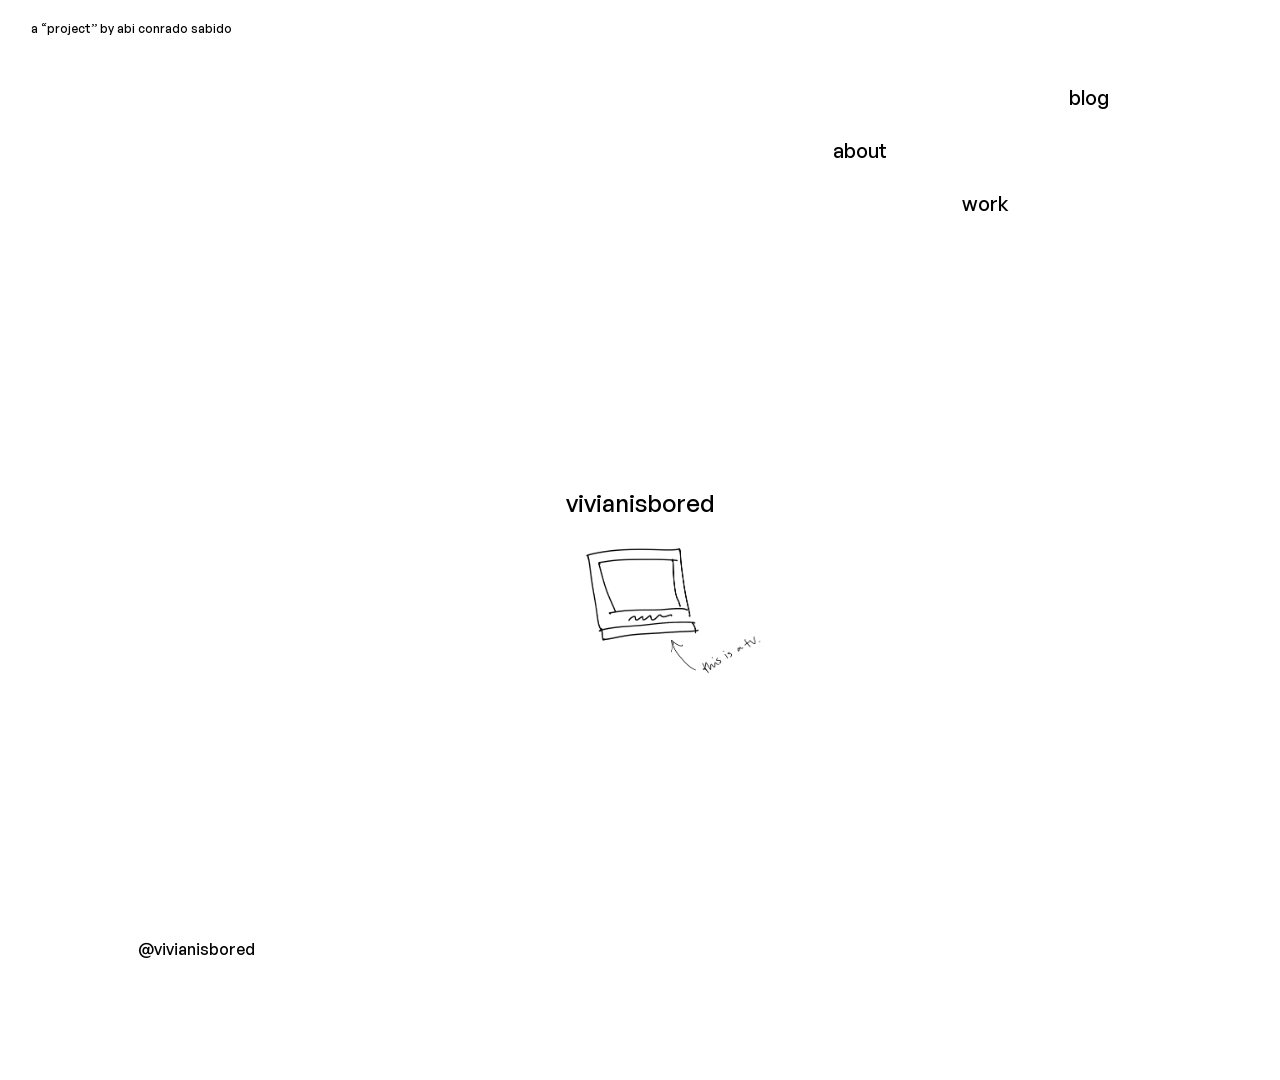
<file: index.html>
<!doctype html>
<html lang="en">
<head>
  <meta charset="utf-8">
  <meta name="viewport" content="width=device-width, initial-scale=1">
  <meta name="description" content="vivianisbored — a “project” by abi conrado sabido. Art, writing, and things made out of boredom.">
  <title>vivianisbored</title>
  <link rel="preload" href="assets/fonts/GeneralSans-Medium.woff2" as="font" type="font/woff2" crossorigin>
  <link rel="stylesheet" href="styles.css">
  <link rel="icon" type="image/png" href="/Favicon.png">
</head>
<body>
  <main class="canvas home">
    <h1 class="brand">vivianisbored</h1>
    <nav aria-label="Main navigation"><a class="nav-about" href="aboutpage/">about</a><a class="nav-work" href="workpage/">work</a><a class="nav-blog" href="blogpage/">blog</a></nav>
    <p class="credit">a “project” by abi conrado sabido</p>
    <img class="tv" src="assets/thisisatv.png" alt="A hand-drawn television with an arrow saying this is a tv." width="188" height="141">
    <a class="social" href="https://www.instagram.com/vivianisbored/">@vivianisbored</a>
  </main>
</body>
</html>
</file>
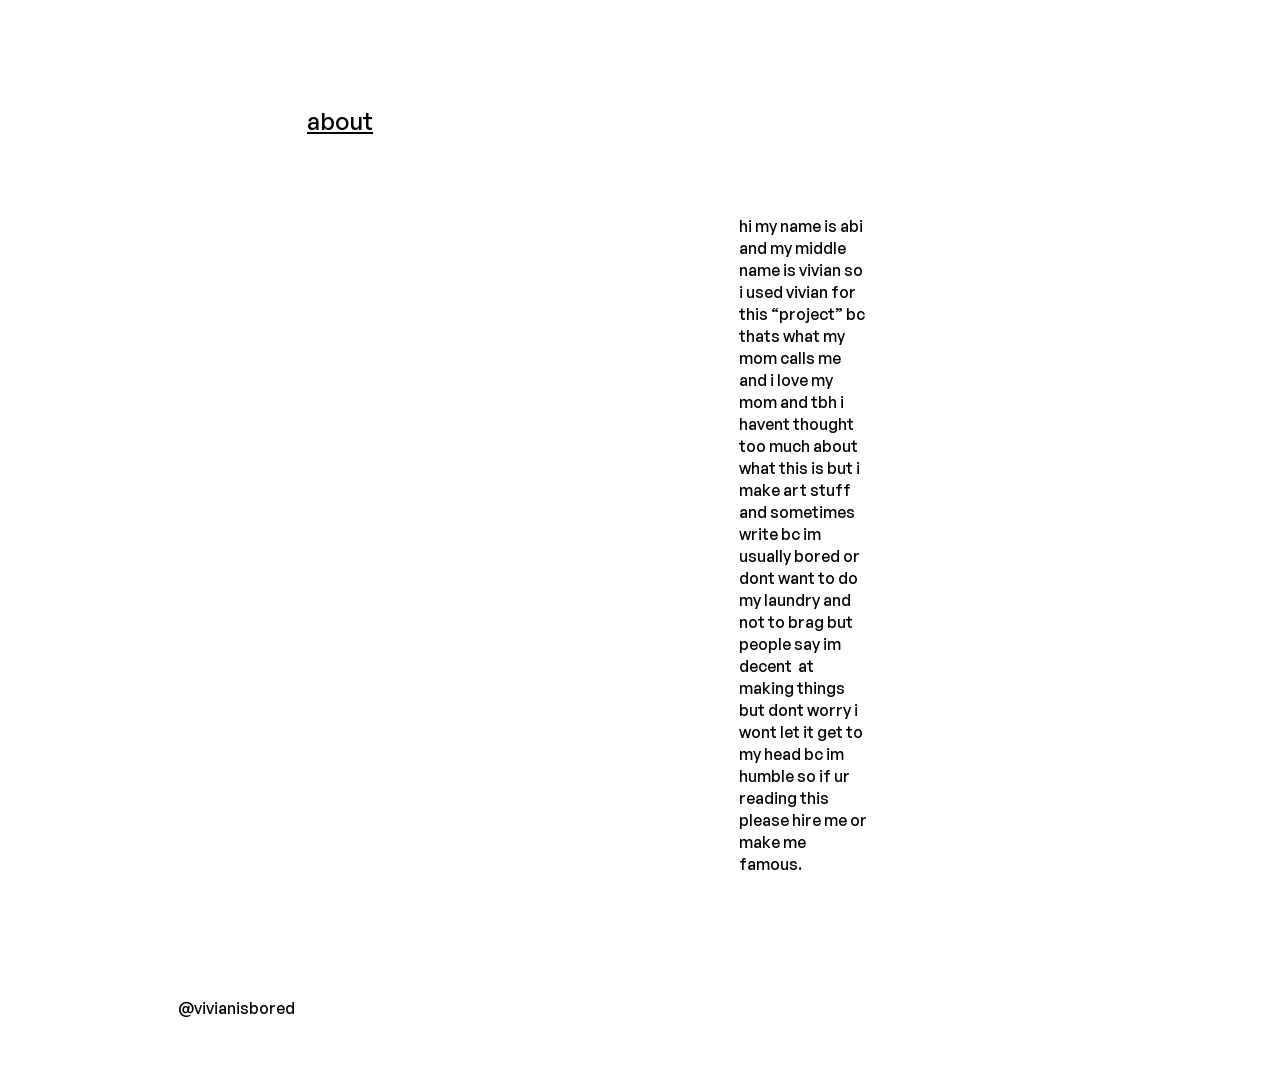
<file: aboutpage/index.html>
<!doctype html>
<html lang="en">
<head>
  <meta charset="utf-8">
  <meta name="viewport" content="width=device-width, initial-scale=1">
  <meta name="description" content="vivianisbored — a “project” by abi conrado sabido. Art, writing, and things made out of boredom.">
  <title>about — vivianisbored</title>
  <link rel="preload" href="../assets/fonts/GeneralSans-Medium.woff2" as="font" type="font/woff2" crossorigin>
  <link rel="stylesheet" href="../styles.css">
</head>
<body>
  <main class="canvas about">
    <h1 class="page-title"><a href="../" aria-label="about — back to home">about</a></h1>
    <p class="copy">hi my name is abi and my middle name is vivian so i used vivian for this “project” bc thats what my mom calls me and i love my mom and tbh i havent thought too much about what this is but i make art stuff and sometimes write bc im usually bored or dont want to do my laundry and not to brag but people say im decent  at making things but dont worry i wont let it get to my head bc im humble so if ur reading this please hire me or make me famous.</p>
    <a class="social" href="https://www.instagram.com/vivianisbored/">@vivianisbored</a>
  </main>
</body>
</html>
</file>
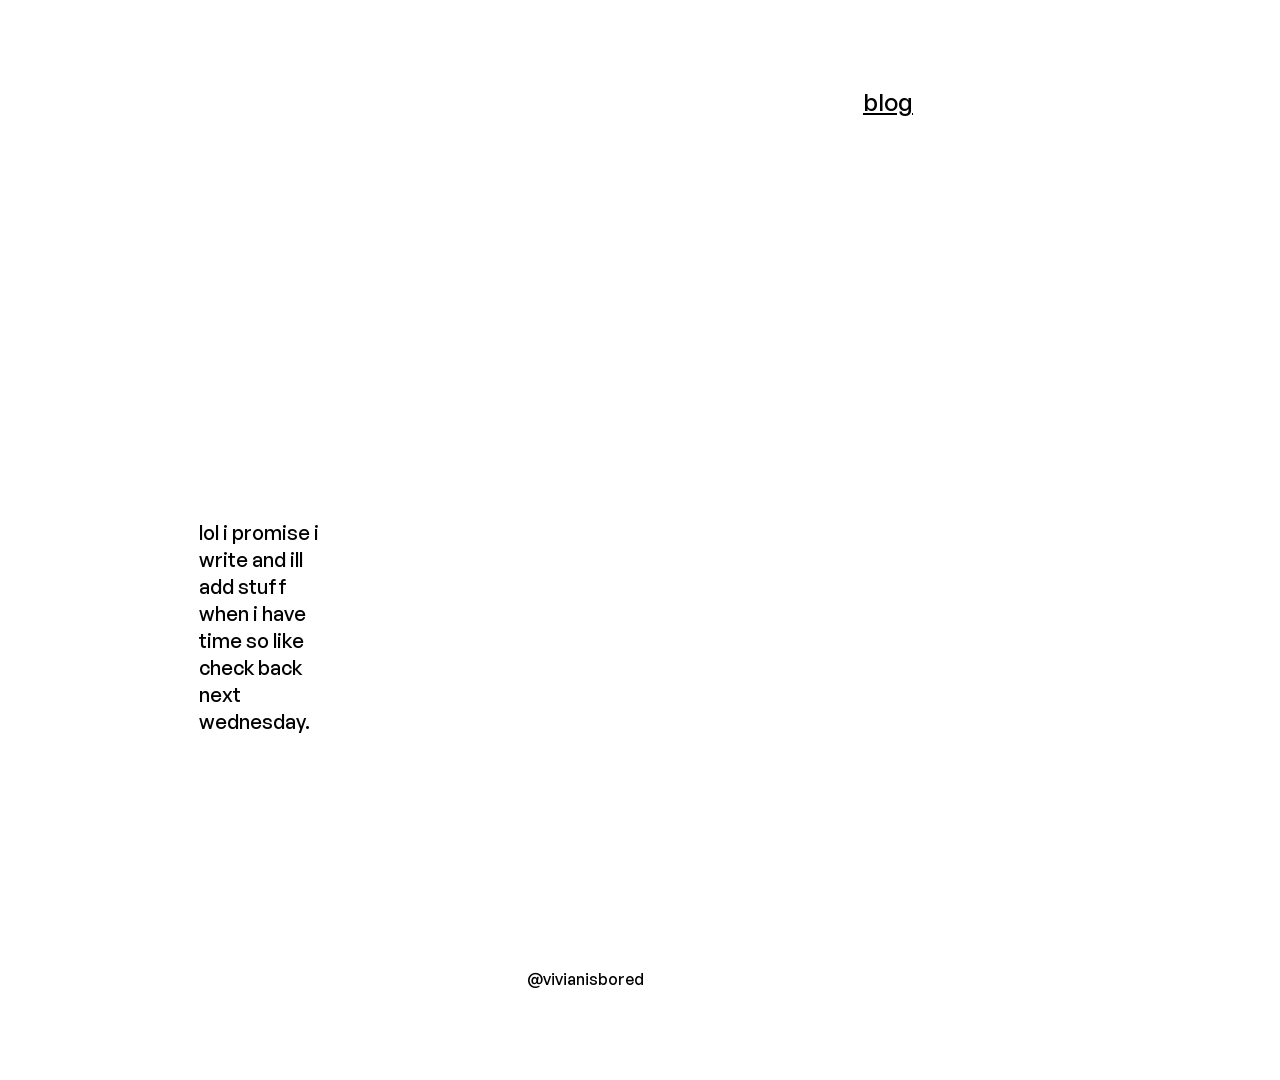
<file: blogpage/index.html>
<!doctype html>
<html lang="en">
<head>
  <meta charset="utf-8">
  <meta name="viewport" content="width=device-width, initial-scale=1">
  <meta name="description" content="vivianisbored — a “project” by abi conrado sabido. Art, writing, and things made out of boredom.">
  <title>blog — vivianisbored</title>
  <link rel="preload" href="../assets/fonts/GeneralSans-Medium.woff2" as="font" type="font/woff2" crossorigin>
  <link rel="stylesheet" href="../styles.css">
</head>
<body>
  <main class="canvas blog">
    <h1 class="page-title"><a href="../" aria-label="blog — back to home">blog</a></h1>
    <p class="copy">lol i promise i write and ill add stuff when i have time so like check back next wednesday.</p>
    <a class="social" href="https://www.instagram.com/vivianisbored/">@vivianisbored</a>
  </main>
</body>
</html>
</file>
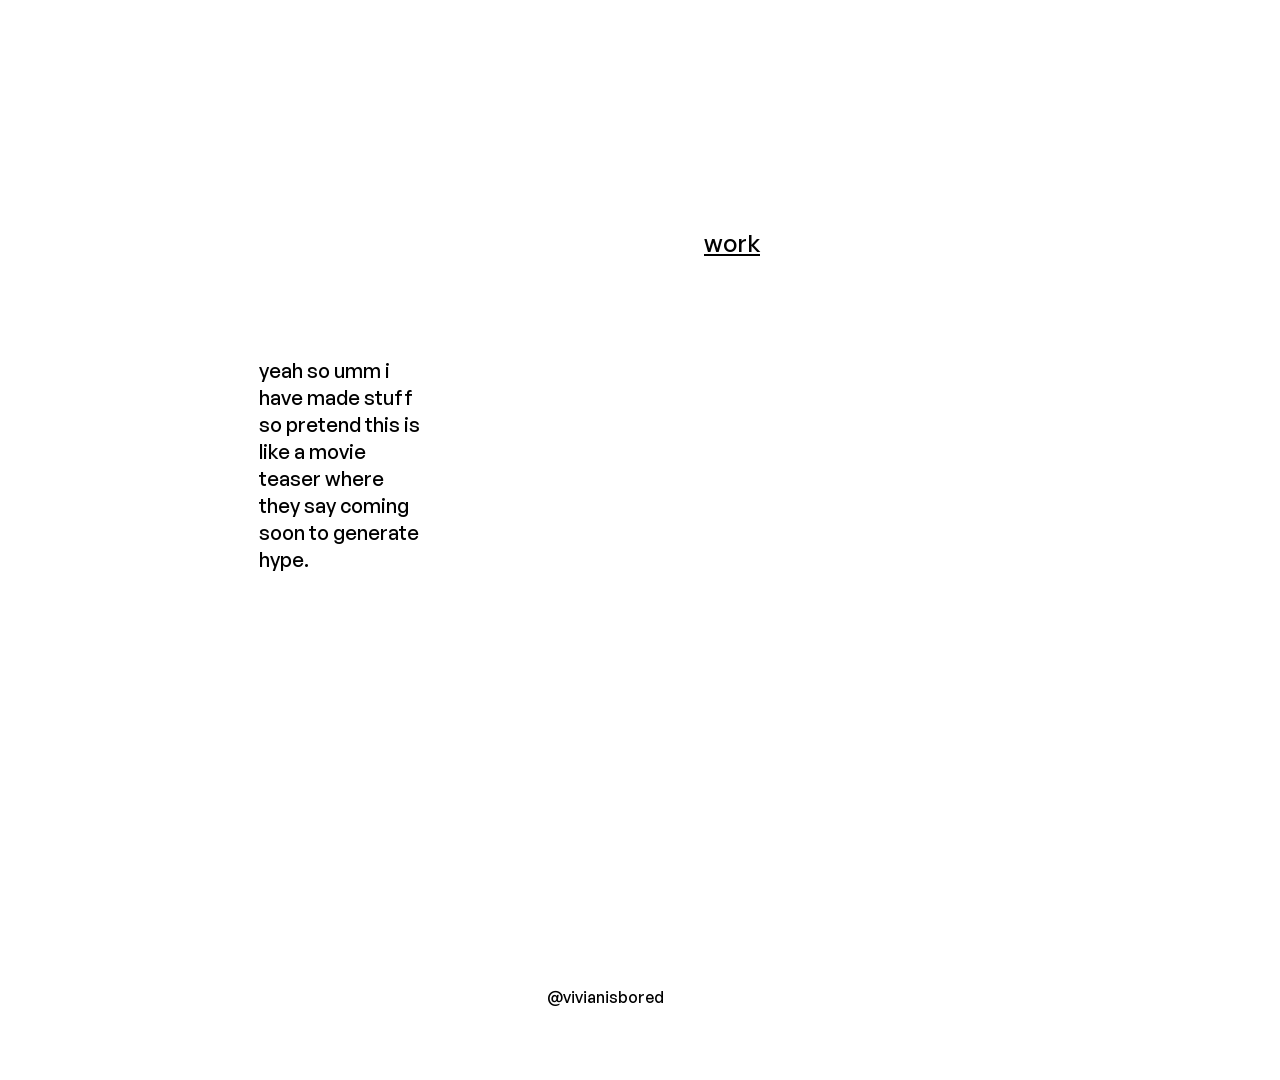
<file: workpage/index.html>
<!doctype html>
<html lang="en">
<head>
  <meta charset="utf-8">
  <meta name="viewport" content="width=device-width, initial-scale=1">
  <meta name="description" content="vivianisbored — a “project” by abi conrado sabido. Art, writing, and things made out of boredom.">
  <title>work — vivianisbored</title>
  <link rel="preload" href="../assets/fonts/GeneralSans-Medium.woff2" as="font" type="font/woff2" crossorigin>
  <link rel="stylesheet" href="../styles.css">
</head>
<body>
  <main class="canvas work">
    <h1 class="page-title"><a href="../" aria-label="work — back to home">work</a></h1>
    <p class="copy">yeah so umm i have made stuff so pretend this is like a movie teaser where they say coming soon to generate hype.</p>
    <a class="social" href="https://www.instagram.com/vivianisbored/">@vivianisbored</a>
  </main>
</body>
</html>
</file>
<file: styles.css>
@font-face {
  font-family: 'General Sans';
  src: url('assets/fonts/GeneralSans-Medium.woff2') format('woff2');
  font-style: normal;
  font-weight: 500;
  font-display: swap;
}
* { box-sizing: border-box; }
html { background: #fff; color: #000; }
body { margin: 0; font-family: 'General Sans', sans-serif; font-weight: 500; line-height: normal; }
h1, p { margin: 0; font: inherit; }
a { color: inherit; text-decoration: none; }
a:focus-visible { outline: 1px dashed currentColor; outline-offset: 5px; }
/* The 1080px-tall canvases and deliberately scattered coordinates come from Figma.
   Keep the blank space: it is part of the composition, including on phones. */
.canvas { position: relative; width: 100%; min-height: 1080px; overflow: hidden; font-size: 24px; }
.canvas > *, nav > a { position: absolute; overflow-wrap: break-word; }
.home nav { position: static; }
.home nav a { font-size: 20px; }
.brand { top: 487px; left: calc(50% - 114px); width: 228px; height: 52.517px; text-align: center; }
.nav-about { top: 137px; left: calc(50% + 193px); width: 107px; height: 53px; }
.nav-work { top: 190px; left: calc(50% + 322px); width: 84px; height: 34px; }
.nav-blog { top: 84px; left: calc(50% + 429px); width: 107px; height: 53px; }
.credit { font-size: 12px; left: 31px; top: 21px; width: 385px; height: 53px; }
.tv { left: calc(50% - 61px); top: 540px; width: 188px; height: 141px; object-fit: cover; }
.social { font-size: 16px; width: 198px; height: 53px; }
.home .social { left: 138px; top: 938px; }
.page-title { width: 107px; height: 53px; }
.page-title a { text-decoration: underline; text-underline-position: from-font; }
.copy { width: 164px; font-size: 20px; }
.about .page-title { left: calc(50% - 333px); top: 105px; }
.about .copy { left: calc(50% + 99px); top: 215px; width: 130px; font-size: 16px; white-space: pre-wrap; }
.about .social { left: 178px; top: 997px; }
.work .page-title { left: calc(50% + 64px); top: 227px; }
.work .copy { left: 259px; top: 357px; }
.work .social { left: 547px; top: 986px; width: 264px; height: 59px; }
.blog .page-title { left: calc(50% + 223px); top: 86px; }
.blog .copy { left: calc(50% - 441px); top: 519px; width: 128px; }
.blog .social { left: calc(50% - 113px); top: 968px; }
/* Tablet artboard: 800 × 1080. */
@media (max-width: 1023px) {
  .home { font-size: 16px; }
  .home nav a { font-size: 16px; }
  .work .copy { left: 309px; top: 355px; }
  .work .social, .blog .social { font-size: 14px; }
  .about .social { font-size: 13px; }
  .brand { left: calc(50% - 46px); top: 203px; width: 154px; height: 49px; text-align: left; }
  .nav-about { left: 55px; top: 415px; width: 73px; height: 49px; }
  .nav-work { left: 112px; top: 573px; width: 73px; height: 49px; }
  .nav-blog { left: auto; right: 55px; top: 509px; width: 100px; height: 49px; }
  .credit { left: 17px; font-size: 14px; top: 767px; right: 22px; width: auto; height: 26px; }
  .tv { left: calc(50% - 46px); top: 233px; width: 147px; height: 110px; }
  .home .social { font-size: 14px; left: auto; right: 119px; top: 908px; width: 115px; height: 49px; }
  .about .page-title { left: calc(50% - 132px); top: 127px; }
  .about .copy { left: calc(50% + 79px); width: 127px; }
  .blog .page-title { left: calc(50% + 96px); top: 204px; }
  .blog .copy { left: calc(50% - 194px); top: 419px; }
  .blog .social { left: calc(50% + 141px); top: 993px; }
}
/* Mobile artboard: 375 × 1080. */
@media (max-width: 599px) {
  .credit { font-size: 12px; }
  .home .social { right: 33px; font-size: 12px; }
  .brand { left: calc(50% - 56.5px); top: 189px; }
  .tv { left: auto; right: 94px; top: 220px; }
  .about .page-title { left: calc(50% - 121.5px); top: 89px; }
  .about .copy { left: auto; right: 79px; top: 164px; width: 109px; font-size: 15px; }
  .about .social { font-size: 14px; left: 40px; top: 1027px; }
  .work .page-title { left: calc(50% - 106.5px); top: 164px; }
  .work .copy { left: 38px; top: 451px; }
  .work .social { font-size: 12px; left: 88px; top: 1017px; width: 223px; height: 28px; }
  .blog .page-title { left: calc(50% + 96.5px); }
  .blog .copy { left: calc(50% - 100.5px); top: 581px; width: 143px; }
  .blog .social { font-size: 16px; left: auto; right: 0; top: 1003px; }
}
</file>
